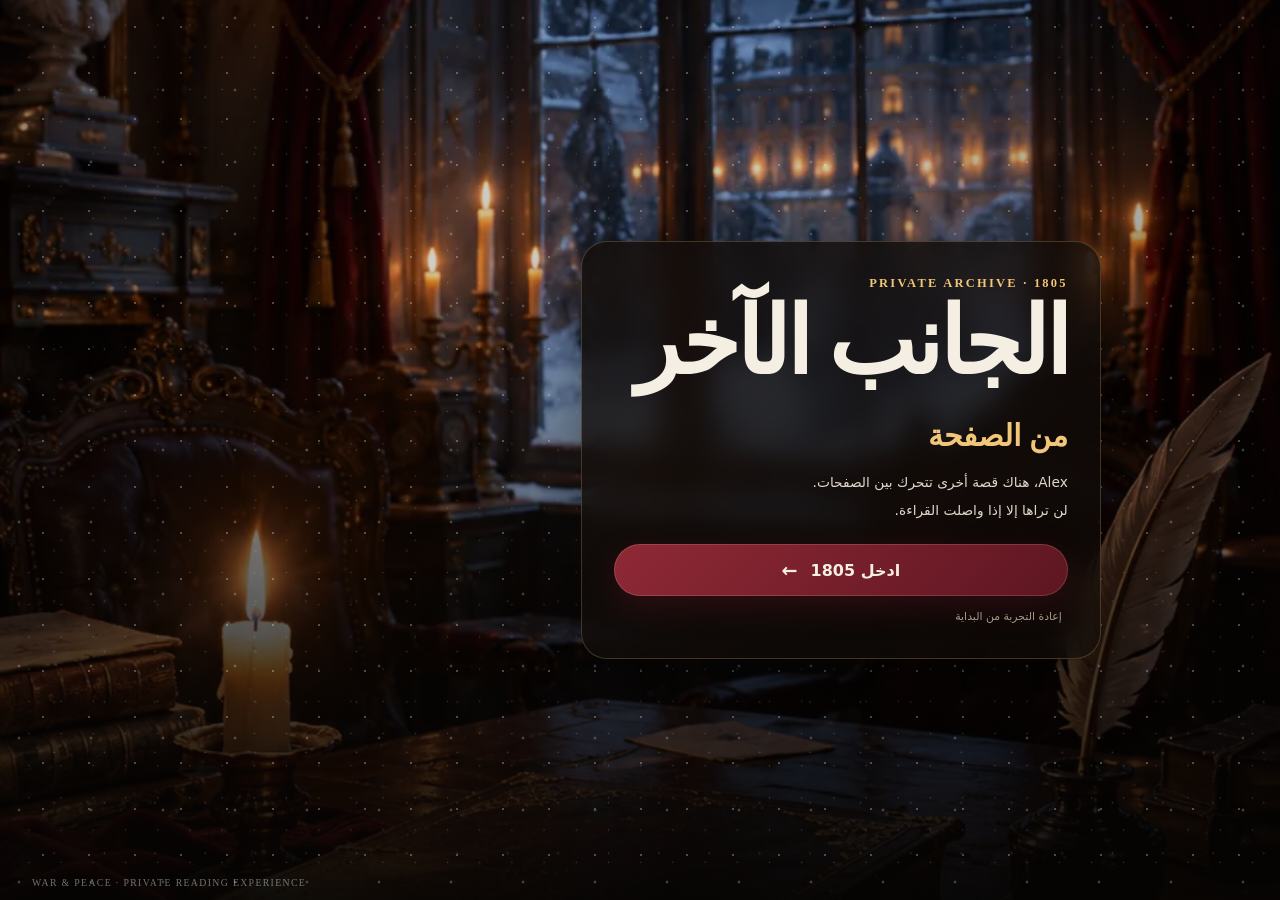
<file: index.html>
<!doctype html>
<html lang="ar" dir="rtl">
<head>
  <meta charset="utf-8" />
  <meta name="viewport" content="width=device-width, initial-scale=1, viewport-fit=cover" />
  <meta name="theme-color" content="#0b0807" />
  <meta name="color-scheme" content="dark" />
  <title>The Other Side of the Page — Alex</title>
  <meta name="description" content="A private interactive reading experience for Alex." />
  <link rel="preload" as="image" href="alex1805-assets/hero.webp" fetchpriority="high" />
  <link rel="stylesheet" href="alex1805.css?v=2" />
</head>
<body>
  <div id="app" class="app-shell">
    <section id="gate" class="gate scene active" aria-label="دخول 1805">
      <img class="scene-bg" src="alex1805-assets/hero.webp" alt="" />
      <div class="vignette"></div>
      <div class="snow" aria-hidden="true"></div>
      <div class="gate-copy glass-card">
        <p class="eyebrow">PRIVATE ARCHIVE · 1805</p>
        <h1>الجانب الآخر<br><span>من الصفحة</span></h1>
        <p class="gate-sub">Alex، هناك قصة أخرى تتحرك بين الصفحات.<br>لن تراها إلا إذا واصلت القراءة.</p>
        <button class="primary-btn" id="enterBtn"><span>ادخل 1805</span><span class="arrow">←</span></button>
        <button class="ghost-link" id="resetFromGate">إعادة التجربة من البداية</button>
      </div>
      <div class="gate-footer">WAR &amp; PEACE · PRIVATE READING EXPERIENCE</div>
    </section>

    <main id="world" class="world" hidden>
      <header class="topbar">
        <button class="icon-btn" id="menuBtn" aria-label="القائمة">☰</button>
        <div class="brand"><span class="brand-mark">A</span><span>THE ARCHIVE</span></div>
        <div class="chapter-chip"><span class="dot"></span><span id="topProgress">1805 · البداية</span></div>
      </header>

      <section class="view active" data-view="home" id="homeView">
        <div class="home-hero">
          <img src="alex1805-assets/alex-desk.webp" class="scene-bg" alt="" />
          <div class="vignette soft"></div>
          <div class="home-content">
            <div class="welcome-row">
              <div>
                <p class="eyebrow">WELCOME BACK</p>
                <h2>مساء الخير، <span>Alex</span>.</h2>
              </div>
              <div class="small-seal" aria-hidden="true">A</div>
            </div>

            <article class="archivist-card glass-card" id="archivistCard">
              <div class="archivist-portrait-wrap">
                <img id="archivistPortrait" src="alex1805-assets/archivist-neutral.webp" alt="أمينة الأرشيف" />
                <div class="portrait-glow"></div>
              </div>
              <div class="archivist-copy">
                <p class="card-kicker">THE ARCHIVIST</p>
                <p id="archivistLine">«الباب الأول مفتوح. لا تقلق… لن أخبرك بشيء لم تقرأه بعد.»</p>
                <button class="text-btn" id="talkBtn">تحدث معها <span>←</span></button>
              </div>
            </article>

            <article class="continue-card glass-card">
              <div class="book-thumb"><img src="alex1805-assets/book.webp" alt="" /></div>
              <div class="continue-copy">
                <div class="row-between"><p class="card-kicker">CURRENT READING</p><span class="status-pill">متاح</span></div>
                <h3>الحرب والسلام</h3>
                <p id="chapterTitle">الفصل الأول · وصيفة الإمبراطورة</p>
                <div class="progress-track"><span id="progressBar"></span></div>
                <div class="row-between progress-meta"><span id="progressText">البداية</span><span id="progressPercent">0%</span></div>
                <button class="primary-btn compact" id="continueBtn">افتح الفصل <span>←</span></button>
              </div>
            </article>

            <div class="quick-grid">
              <button class="quick-card" data-go="letters"><span class="quick-icon">✉</span><span><strong>الرسائل</strong><small id="letterCount">0 رسالة جديدة</small></span></button>
              <button class="quick-card" data-go="threads"><span class="quick-icon">◎</span><span><strong>الخيط الأحمر</strong><small id="threadCount">لا توجد روابط بعد</small></span></button>
            </div>
          </div>
        </div>
      </section>

      <section class="view" data-view="corridor" id="corridorView">
        <div class="full-scene corridor-scene">
          <img src="alex1805-assets/corridor.webp" class="scene-bg" alt="" />
          <div class="vignette"></div>
          <div class="scene-heading">
            <p class="eyebrow">THE CORRIDOR</p>
            <h2>كل باب ينتظر صفحة.</h2>
            <p>لا يمكنك فتح ما لم تصل إليه بعد.</p>
          </div>
          <div class="door-stack" id="doorStack">
            <button class="door-card unlocked" data-chapter="1">
              <span class="door-num">01</span><span class="door-copy"><strong>وصيفة الإمبراطورة</strong><small>الباب مفتوح</small></span><span class="door-state">فتح</span>
            </button>
            <button class="door-card locked" data-chapter="2">
              <span class="door-num">02</span><span class="door-copy"><strong>الغرفة التالية</strong><small>أكمل الفصل الأول</small></span><span class="door-state">⌕</span>
            </button>
            <button class="door-card locked" data-chapter="3">
              <span class="door-num">03</span><span class="door-copy"><strong>خلف الباب</strong><small>ما زال صامتًا</small></span><span class="door-state">⌕</span>
            </button>
          </div>
        </div>
      </section>

      <section class="view" data-view="threads" id="threadsView">
        <div class="full-scene thread-scene">
          <img src="alex1805-assets/red-thread.webp" class="scene-bg" alt="" />
          <div class="vignette soft"></div>
          <div class="scene-heading compact-head">
            <p class="eyebrow">THE RED THREAD</p>
            <h2>من يعرف مَن؟</h2>
            <p id="threadHint">الحائط ما زال صامتًا. أكمل أول فصل لتبدأ الخيوط في الظهور.</p>
          </div>
          <div class="thread-overlay" id="threadOverlay">
            <div class="thread-empty glass-card" id="threadEmpty">
              <img src="alex1805-assets/frame.webp" alt="" />
              <p>أول وجه سيظهر هنا بعد أن تنهي الفصل الأول.</p>
            </div>
            <div class="character-network" id="characterNetwork" hidden>
              <button class="character-node n1" data-name="آنا بافلوفنا"><span>AP</span><small>آنا بافلوفنا</small></button>
              <button class="character-node n2" data-name="الأمير فاسيلي"><span>V</span><small>الأمير فاسيلي</small></button>
              <button class="character-node n3" data-name="بيير"><span>P</span><small>بيير</small></button>
              <svg class="threads-svg" viewBox="0 0 100 100" preserveAspectRatio="none" aria-hidden="true">
                <path d="M24,28 C45,20 55,28 75,36" />
                <path d="M25,30 C40,50 55,65 72,72" />
              </svg>
            </div>
          </div>
        </div>
      </section>

      <section class="view" data-view="letters" id="lettersView">
        <div class="full-scene letters-scene">
          <img src="alex1805-assets/letter-room.webp" class="scene-bg" alt="" />
          <div class="vignette"></div>
          <div class="scene-heading compact-head">
            <p class="eyebrow">LETTERS FROM THE BOOK</p>
            <h2>بعض الرسائل لا تصل إلا بعد القراءة.</h2>
          </div>
          <div class="letters-drawer">
            <button class="letter-item sealed" id="firstLetter">
              <img src="alex1805-assets/envelope.webp" alt="" />
              <div><strong id="letterTitle">رسالة مختومة</strong><small id="letterSubtitle">لم تُفتح بعد</small></div>
              <span>←</span>
            </button>
            <div class="empty-note" id="emptyLetters">أنهِ الفصل الأول، وستجد شيئًا هنا عند عودتك.</div>
          </div>
        </div>
      </section>

      <section class="view" data-view="memory" id="memoryView">
        <div class="full-scene memory-scene">
          <img src="alex1805-assets/memory-room.webp" class="scene-bg" alt="" />
          <div class="vignette soft"></div>
          <div class="scene-heading compact-head">
            <p class="eyebrow">ALEX'S MEMORY ROOM</p>
            <h2>الأشياء التي لا نريد أن تنساها.</h2>
          </div>
          <div class="memory-panel glass-card">
            <div class="memory-stat"><strong id="completedCount">0</strong><span>فصول أُغلقت</span></div>
            <div class="memory-stat"><strong id="memoryLetterCount">0</strong><span>رسائل وصلت</span></div>
            <div class="memory-stat"><strong id="memoryPeopleCount">0</strong><span>وجوه ظهرت</span></div>
            <div class="divider"></div>
            <p class="memory-quote" id="memoryQuote">«كل شيء هنا يبدأ فارغًا… ثم تملؤه أنت.»</p>
          </div>
        </div>
      </section>

      <nav class="bottom-nav" aria-label="التنقل الرئيسي">
        <button class="nav-item active" data-go="home"><span>⌂</span><small>المكتب</small></button>
        <button class="nav-item" data-go="corridor"><span>⌘</span><small>الممر</small></button>
        <button class="nav-item" data-go="threads"><span>◎</span><small>الخيوط</small></button>
        <button class="nav-item" data-go="letters"><span>✉</span><small>الرسائل</small></button>
        <button class="nav-item" data-go="memory"><span>◇</span><small>الذاكرة</small></button>
      </nav>
    </main>

    <div class="modal-backdrop" id="modalBackdrop" hidden>
      <section class="modal" id="readerModal" hidden aria-modal="true" role="dialog">
        <button class="modal-close" data-close>×</button>
        <p class="eyebrow">READING CHECKPOINT · 01</p>
        <h3>وصيفة الإمبراطورة</h3>
        <p class="modal-copy">اقرأ الفصل في نسختك من <strong>الحرب والسلام</strong>. عندما تنتهي، ارجع واضغط الزر. لن أسألك عن عدد الصفحات.</p>
        <div class="checkpoint-note"><span>◌</span><p>لن يفتح الأرشيف أي شيء من المستقبل. كل ما يظهر لك مرتبط فقط بما أنهيته.</p></div>
        <button class="primary-btn" id="finishChapterBtn">أنهيت الفصل الأول</button>
        <button class="secondary-btn" data-close>لسه بقرأ</button>
      </section>

      <section class="modal archivist-modal" id="talkModal" hidden aria-modal="true" role="dialog">
        <button class="modal-close" data-close>×</button>
        <img id="talkPortrait" src="alex1805-assets/archivist-neutral.webp" alt="" />
        <p class="eyebrow">THE ARCHIVIST</p>
        <h3 id="talkHeading">أنا لا أقرأ بدلًا منك.</h3>
        <p class="modal-copy" id="talkCopy">أنا فقط أحفظ الأشياء التي قد تمر بجوارك دون أن تراها. عندما تنهي الفصل، عد إليّ.</p>
        <button class="primary-btn" data-close>فهمت</button>
      </section>

      <section class="modal letter-modal" id="letterModal" hidden aria-modal="true" role="dialog">
        <button class="modal-close" data-close>×</button>
        <img src="alex1805-assets/envelope.webp" class="letter-asset" alt="" />
        <p class="eyebrow">ARCHIVE LETTER · 001</p>
        <h3>إلى Alex، بعد الباب الأول.</h3>
        <p class="letter-body">دخلت إلى صالون آنا بافلوفنا، وبدأت الأسماء في الظهور. لا تحاول حفظ الجميع الآن. راقب فقط من يتكلم براحة… ومن يختار كلماته بحذر.</p>
        <p class="letter-sign">— The Archivist</p>
        <button class="primary-btn" id="keepLetterBtn">احتفظ بالرسالة</button>
      </section>

      <section class="modal unlock-modal" id="unlockModal" hidden aria-modal="true" role="dialog">
        <div class="unlock-key"><img src="alex1805-assets/key.webp" alt="" /></div>
        <p class="eyebrow">ARCHIVE UPDATED</p>
        <h3>شيء ما تحرّك في القصر.</h3>
        <p class="modal-copy">ظهرت أول خيوط على الحائط، ووصلت رسالة إلى مكتبك.</p>
        <button class="primary-btn" id="seeUnlockBtn">اذهب إلى الخيط الأحمر</button>
      </section>
    </div>

    <aside class="side-sheet" id="sideSheet" hidden>
      <div class="sheet-head"><strong>THE ARCHIVE</strong><button class="icon-btn" id="closeMenu">×</button></div>
      <div class="sheet-profile"><div class="small-seal">A</div><div><strong>Alex</strong><small>Reader · 1805</small></div></div>
      <button class="sheet-action" id="resetBtn">إعادة كل التقدم</button>
      <p class="sheet-note">هذه النسخة تحفظ تقدمك على هذا الجهاز فقط.</p>
    </aside>
  </div>

  <script src="alex1805.js?v=2"></script>
</body>
</html>
</file>
<file: alex1805.css>
[hidden]{display:none!important;}
@import url('https://fonts.googleapis.com/css2?family=Cormorant+Garamond:wght@500;600;700&family=Noto+Kufi+Arabic:wght@400;500;600;700&display=swap');

:root{
  --ink:#f4eee3; --muted:#c7b8a8; --gold:#c89a54; --gold2:#f1c679;
  --wine:#671a25; --wine2:#8c2c3a; --deep:#0a0807; --panel:rgba(19,13,10,.72);
  --line:rgba(236,199,136,.22); --shadow:0 22px 70px rgba(0,0,0,.46);
  --safe-bottom:max(18px, env(safe-area-inset-bottom));
}
*{box-sizing:border-box} html,body{margin:0;min-height:100%;background:#060504;color:var(--ink);font-family:'Noto Kufi Arabic',system-ui,sans-serif} body{overflow-x:hidden}
button{font:inherit;color:inherit} button:focus-visible{outline:2px solid var(--gold2);outline-offset:3px}
.app-shell{min-height:100dvh;background:#070504}.scene,.full-scene,.home-hero{position:relative;min-height:100dvh;overflow:hidden}.scene-bg{position:absolute;inset:0;width:100%;height:100%;object-fit:cover;object-position:center;z-index:0}.vignette{position:absolute;inset:0;z-index:1;background:linear-gradient(180deg,rgba(3,4,8,.22) 0%,rgba(6,5,4,.18) 35%,rgba(5,4,3,.72) 82%,rgba(5,4,3,.94) 100%),radial-gradient(circle at 50% 28%,transparent 0 24%,rgba(0,0,0,.43) 100%)}.vignette.soft{background:linear-gradient(180deg,rgba(3,4,8,.16),rgba(4,3,3,.48) 62%,rgba(4,3,3,.92)),radial-gradient(circle at 50% 26%,transparent 0 30%,rgba(0,0,0,.36) 100%)}
.glass-card{background:linear-gradient(145deg,rgba(20,14,11,.86),rgba(14,10,8,.67));border:1px solid var(--line);box-shadow:var(--shadow);backdrop-filter:blur(14px);-webkit-backdrop-filter:blur(14px)}
.eyebrow{margin:0;color:var(--gold2);font-family:'Cormorant Garamond',serif;font-size:.78rem;letter-spacing:.18em;font-weight:700}.gate{display:flex;align-items:flex-end;justify-content:center;padding:0 18px 44px}.gate-copy{position:relative;z-index:4;width:min(100%,520px);padding:27px 22px 22px;border-radius:26px;text-align:center}.gate h1{font-family:'Cormorant Garamond','Noto Kufi Arabic',serif;font-size:clamp(3rem,15vw,5.4rem);line-height:.78;margin:16px 0 18px;font-weight:600;letter-spacing:-.035em}.gate h1 span{font-family:'Noto Kufi Arabic',sans-serif;font-size:.32em;color:var(--gold2);letter-spacing:0}.gate-sub{color:#e1d7ca;font-size:.86rem;line-height:2;margin:0 auto 20px;max-width:390px}.primary-btn,.secondary-btn{border:0;border-radius:999px;min-height:52px;padding:0 20px;cursor:pointer;transition:.25s ease}.primary-btn{width:100%;display:flex;align-items:center;justify-content:center;gap:13px;background:linear-gradient(135deg,#8f2936,#5d1621);box-shadow:0 10px 30px rgba(100,21,34,.36),inset 0 0 0 1px rgba(255,222,173,.16);font-weight:700}.primary-btn:hover{transform:translateY(-1px);filter:brightness(1.08)}.primary-btn .arrow{font-size:1.2rem}.primary-btn.compact{min-height:46px;margin-top:12px}.secondary-btn{width:100%;margin-top:9px;background:rgba(255,255,255,.06);border:1px solid rgba(255,255,255,.1)}.ghost-link{margin-top:13px;background:none;border:0;color:#a99988;font-size:.68rem;cursor:pointer}.gate-footer{position:absolute;z-index:4;bottom:12px;font-family:'Cormorant Garamond',serif;font-size:.61rem;letter-spacing:.14em;color:rgba(255,255,255,.43)}
.snow:before,.snow:after{content:"";position:absolute;z-index:2;inset:-20%;background-image:radial-gradient(#fff 1px,transparent 1.5px),radial-gradient(rgba(255,255,255,.8) 1px,transparent 1.8px);background-size:46px 46px,72px 72px;background-position:0 0,23px 18px;opacity:.28;animation:snowfall 18s linear infinite;pointer-events:none}.snow:after{opacity:.18;transform:scale(.7);animation-duration:28s}@keyframes snowfall{to{transform:translate3d(-40px,160px,0)}}
.world{min-height:100dvh;background:#090706;padding-bottom:calc(77px + var(--safe-bottom))}.topbar{position:fixed;z-index:40;top:0;left:0;right:0;height:64px;padding:env(safe-area-inset-top) 14px 0;display:flex;align-items:center;justify-content:space-between;background:linear-gradient(180deg,rgba(7,5,4,.9),rgba(7,5,4,.38),transparent);pointer-events:none}.topbar>*{pointer-events:auto}.icon-btn{width:38px;height:38px;border-radius:50%;border:1px solid rgba(255,255,255,.12);background:rgba(15,10,8,.56);display:grid;place-items:center;cursor:pointer}.brand{display:flex;align-items:center;gap:8px;font-family:'Cormorant Garamond',serif;font-size:.72rem;letter-spacing:.13em}.brand-mark,.small-seal{display:grid;place-items:center;border:1px solid rgba(222,183,113,.5);background:linear-gradient(135deg,#7f2330,#2f0c12);box-shadow:inset 0 0 0 2px rgba(255,216,155,.08);font-family:'Cormorant Garamond',serif}.brand-mark{width:28px;height:28px;border-radius:50%;font-size:1rem}.chapter-chip{display:flex;gap:7px;align-items:center;padding:7px 10px;border-radius:999px;background:rgba(13,9,7,.62);border:1px solid rgba(255,255,255,.08);font-size:.59rem;color:#d7cab8}.dot{width:6px;height:6px;border-radius:50%;background:#b94d55;box-shadow:0 0 12px #b94d55}
.view{display:none;min-height:calc(100dvh - 0px)}.view.active{display:block;animation:viewIn .42s ease both}@keyframes viewIn{from{opacity:.25;transform:translateY(7px)}to{opacity:1;transform:none}}.home-hero{min-height:calc(100dvh - 0px)}.home-content{position:relative;z-index:3;padding:92px 16px 32px;max-width:720px;margin:auto}.welcome-row{display:flex;align-items:flex-end;justify-content:space-between;margin-bottom:18px}.welcome-row h2{margin:4px 0 0;font-size:1.36rem;font-weight:500}.welcome-row h2 span{color:var(--gold2)}.small-seal{width:48px;height:48px;border-radius:50%;font-size:1.6rem}.archivist-card{display:grid;grid-template-columns:102px 1fr;min-height:138px;border-radius:22px;overflow:hidden}.archivist-portrait-wrap{position:relative;overflow:hidden}.archivist-portrait-wrap img{width:100%;height:100%;object-fit:cover;object-position:50% 18%;filter:saturate(.9)}.portrait-glow{position:absolute;inset:0;box-shadow:inset -15px 0 25px rgba(12,8,6,.65)}.archivist-copy{padding:15px 15px 13px}.card-kicker{margin:0;color:var(--gold2);font-family:'Cormorant Garamond',serif;font-size:.67rem;letter-spacing:.15em;font-weight:700}.archivist-copy>p:nth-child(2){font-size:.76rem;line-height:1.9;color:#ece2d5;margin:8px 0}.text-btn{padding:0;background:none;border:0;color:#d6af70;font-size:.7rem;cursor:pointer}.continue-card{margin-top:13px;border-radius:22px;padding:14px;display:grid;grid-template-columns:80px 1fr;gap:12px}.book-thumb{display:flex;align-items:center;justify-content:center;border-radius:15px;background:radial-gradient(circle,#4b2916,#140d09 65%);overflow:hidden}.book-thumb img{width:135%;filter:drop-shadow(0 8px 12px #000)}.continue-copy h3{font-size:1rem;margin:6px 0 2px}.continue-copy>p{margin:0;color:#c8b9a8;font-size:.66rem}.row-between{display:flex;align-items:center;justify-content:space-between}.status-pill{font-size:.56rem;color:#d6bd8e;background:rgba(198,151,82,.1);border:1px solid rgba(212,172,111,.17);padding:4px 7px;border-radius:999px}.progress-track{height:4px;margin-top:13px;background:rgba(255,255,255,.08);border-radius:99px;overflow:hidden}.progress-track span{display:block;width:0%;height:100%;background:linear-gradient(90deg,#8c2634,#d4a35f);transition:width .6s ease}.progress-meta{font-size:.56rem;color:#a99b8d;margin-top:5px}.quick-grid{display:grid;grid-template-columns:1fr 1fr;gap:10px;margin-top:12px}.quick-card{text-align:right;display:flex;align-items:center;gap:10px;padding:12px;border-radius:18px;border:1px solid rgba(238,202,144,.13);background:rgba(16,11,9,.69);box-shadow:0 12px 30px rgba(0,0,0,.2);cursor:pointer}.quick-icon{width:35px;height:35px;border-radius:12px;background:rgba(145,42,54,.17);border:1px solid rgba(177,69,78,.23);display:grid;place-items:center;color:#e3b977}.quick-card strong,.quick-card small{display:block}.quick-card strong{font-size:.68rem}.quick-card small{font-size:.5rem;color:#a9998b;margin-top:3px}
.full-scene{padding-bottom:32px}.scene-heading{position:relative;z-index:3;padding:110px 19px 0;max-width:700px;margin:auto}.scene-heading h2{font-size:1.45rem;margin:8px 0 4px}.scene-heading>p:last-child{color:#cdbfae;font-size:.7rem;line-height:1.8;margin:0}.compact-head{padding-top:90px}.door-stack{position:relative;z-index:4;max-width:580px;margin:43vh auto 0;padding:0 16px;display:grid;gap:9px}.door-card{min-height:68px;border-radius:17px;border:1px solid rgba(255,255,255,.1);background:rgba(13,9,7,.78);backdrop-filter:blur(8px);display:grid;grid-template-columns:38px 1fr auto;align-items:center;gap:9px;text-align:right;padding:10px 12px;cursor:pointer}.door-card.unlocked{border-color:rgba(212,167,100,.36);box-shadow:0 10px 30px rgba(0,0,0,.25)}.door-card.locked{opacity:.58}.door-num{font-family:'Cormorant Garamond',serif;font-size:1.25rem;color:#d7b271}.door-copy strong,.door-copy small{display:block}.door-copy strong{font-size:.72rem}.door-copy small{font-size:.52rem;color:#a99a89;margin-top:4px}.door-state{font-size:.6rem;color:#d6b77f;padding:5px 8px;border:1px solid rgba(216,184,125,.16);border-radius:999px}.thread-overlay{position:relative;z-index:4;min-height:62vh;margin-top:12px}.thread-empty{position:absolute;left:50%;top:38%;transform:translate(-50%,-50%);width:min(68vw,280px);padding:12px;border-radius:22px;text-align:center}.thread-empty img{width:65%;max-height:210px;object-fit:contain;filter:drop-shadow(0 12px 20px #000)}.thread-empty p{font-size:.63rem;line-height:1.8;color:#c9baa8}.character-network{position:absolute;inset:0;min-height:60vh}.character-node{position:absolute;width:88px;background:none;border:0;color:#efe5d8;text-align:center;z-index:3;cursor:pointer}.character-node span{width:62px;height:76px;margin:auto;border-radius:50%;display:grid;place-items:center;border:2px solid #a9773c;background:radial-gradient(circle at 40% 30%,#553228,#160f0c 70%);box-shadow:0 8px 25px rgba(0,0,0,.48),0 0 0 5px rgba(161,111,54,.08);font-family:'Cormorant Garamond',serif;font-size:1.2rem}.character-node small{display:block;margin-top:6px;font-size:.5rem;text-shadow:0 2px 8px #000}.n1{left:13%;top:19%}.n2{right:10%;top:28%}.n3{left:43%;top:60%}.threads-svg{position:absolute;inset:9% 4% 8%;width:92%;height:82%;z-index:1;overflow:visible}.threads-svg path{fill:none;stroke:#8e2634;stroke-width:.7;filter:drop-shadow(0 0 2px #5f1320)}.letters-drawer{position:relative;z-index:4;margin:44vh 16px 0;max-width:560px}.letter-item{width:100%;border-radius:20px;border:1px solid rgba(231,193,132,.22);background:rgba(14,9,7,.82);backdrop-filter:blur(12px);padding:11px;display:grid;grid-template-columns:74px 1fr auto;align-items:center;text-align:right;gap:8px;cursor:pointer}.letter-item img{width:74px;height:52px;object-fit:contain}.letter-item strong,.letter-item small{display:block}.letter-item strong{font-size:.72rem}.letter-item small{font-size:.53rem;color:#aa9987;margin-top:5px}.letter-item.sealed{opacity:.5}.empty-note{text-align:center;color:#ae9d8b;font-size:.58rem;padding:14px 0}.memory-panel{position:relative;z-index:4;margin:45vh 16px 0;border-radius:23px;padding:18px;display:grid;grid-template-columns:repeat(3,1fr);gap:10px;text-align:center;max-width:560px}.memory-stat strong,.memory-stat span{display:block}.memory-stat strong{font-family:'Cormorant Garamond',serif;font-size:2rem;color:#edc27d}.memory-stat span{font-size:.5rem;color:#b6a591}.divider{grid-column:1/-1;height:1px;background:rgba(255,255,255,.08);margin:4px 0}.memory-quote{grid-column:1/-1;font-size:.66rem;line-height:1.9;color:#ded1c1;margin:4px 0}
.bottom-nav{position:fixed;z-index:45;bottom:0;left:0;right:0;height:calc(68px + var(--safe-bottom));padding:8px 8px var(--safe-bottom);display:grid;grid-template-columns:repeat(5,1fr);background:linear-gradient(180deg,rgba(10,7,6,.76),rgba(8,5,4,.97) 25%);border-top:1px solid rgba(255,255,255,.07);backdrop-filter:blur(14px)}.nav-item{border:0;background:none;display:flex;flex-direction:column;align-items:center;justify-content:center;gap:2px;color:#82776c;cursor:pointer}.nav-item span{font-size:1.02rem}.nav-item small{font-size:.47rem}.nav-item.active{color:#e5bc78}.nav-item.active span{filter:drop-shadow(0 0 9px rgba(218,174,103,.36))}
.modal-backdrop{position:fixed;z-index:100;inset:0;background:rgba(2,2,2,.76);backdrop-filter:blur(8px);display:flex;align-items:flex-end;justify-content:center;padding:16px}.modal{position:relative;width:min(100%,520px);max-height:90dvh;overflow:auto;border-radius:28px 28px 21px 21px;padding:28px 20px 20px;background:linear-gradient(160deg,#1c1310,#0d0907 76%);border:1px solid rgba(225,183,114,.2);box-shadow:0 -12px 70px #000}.modal-close{position:absolute;top:12px;left:12px;width:36px;height:36px;border-radius:50%;border:1px solid rgba(255,255,255,.1);background:rgba(255,255,255,.04);font-size:1.3rem;cursor:pointer}.modal h3{font-size:1.35rem;margin:10px 0}.modal-copy{font-size:.75rem;line-height:2;color:#d6c8b8}.checkpoint-note{display:flex;gap:10px;padding:12px;border-radius:16px;background:rgba(195,145,74,.08);border:1px solid rgba(206,159,92,.12);margin:15px 0}.checkpoint-note span{color:#e4b96f}.checkpoint-note p{font-size:.59rem;line-height:1.8;margin:0;color:#c8b7a2}.archivist-modal{padding-top:0;overflow:hidden}.archivist-modal>img{display:block;width:calc(100% + 40px);height:280px;margin:0 -20px 20px;object-fit:cover;object-position:center 18%;mask-image:linear-gradient(#000 67%,transparent 100%)}.letter-modal{text-align:center}.letter-asset{width:190px;max-width:72%;filter:drop-shadow(0 18px 26px #000);margin-top:-6px}.letter-body{font-family:'Noto Kufi Arabic',sans-serif;font-size:.72rem;line-height:2.15;text-align:right;color:#decfbd;padding:8px 6px;border-right:2px solid rgba(196,145,79,.3)}.letter-sign{font-family:'Cormorant Garamond',serif;color:#e5b86f;text-align:left}.unlock-modal{text-align:center}.unlock-key{height:140px;display:grid;place-items:center}.unlock-key img{max-width:250px;width:75%;filter:drop-shadow(0 14px 20px #000);animation:keyFloat 2.6s ease-in-out infinite}@keyframes keyFloat{50%{transform:translateY(-7px) rotate(-2deg)}}
.side-sheet{position:fixed;z-index:120;top:0;right:0;bottom:0;width:min(84vw,330px);background:#110c09;border-left:1px solid rgba(255,255,255,.08);box-shadow:-25px 0 70px rgba(0,0,0,.6);padding:calc(16px + env(safe-area-inset-top)) 17px 20px;animation:sheetIn .25s ease both}@keyframes sheetIn{from{transform:translateX(100%)}to{transform:none}}.sheet-head{display:flex;align-items:center;justify-content:space-between;font-family:'Cormorant Garamond',serif;letter-spacing:.12em}.sheet-profile{margin-top:26px;display:flex;align-items:center;gap:11px;padding:15px;border-radius:17px;background:rgba(255,255,255,.035);border:1px solid rgba(255,255,255,.06)}.sheet-profile strong,.sheet-profile small{display:block}.sheet-profile small{font-family:'Cormorant Garamond',serif;color:#9e8f81;margin-top:2px}.sheet-action{margin-top:18px;width:100%;text-align:right;padding:13px;border-radius:14px;border:1px solid rgba(184,73,77,.17);background:rgba(109,27,36,.12);color:#d69a9c;cursor:pointer}.sheet-note{font-size:.55rem;line-height:1.8;color:#776d65}
@media (min-width:760px){.gate{align-items:center;justify-content:flex-start;padding:80px 7vw}.gate .scene-bg{object-position:center 55%}.gate-copy{margin-right:min(7vw,90px);text-align:right;padding:34px 32px}.gate h1{font-size:5.8rem}.gate-sub{margin-right:0}.gate-footer{left:32px;right:auto}.home-content{padding-top:110px}.archivist-card{grid-template-columns:150px 1fr}.continue-card{grid-template-columns:120px 1fr}.quick-grid{max-width:520px}.door-stack{margin-top:48vh}.scene-heading{padding-top:120px}.letters-drawer,.memory-panel{margin-right:auto;margin-left:auto}.bottom-nav{left:50%;right:auto;transform:translateX(-50%);width:min(620px,100%);border:1px solid rgba(255,255,255,.08);border-bottom:0;border-radius:24px 24px 0 0}.modal-backdrop{align-items:center}.modal{border-radius:28px}.character-network{max-width:680px;left:50%;transform:translateX(-50%);width:100%}}
@media (min-width:1100px){.world .scene-bg{object-position:center 45%}.home-content{max-width:840px}.continue-card{max-width:650px}.quick-grid{max-width:650px}.full-scene .scene-bg{filter:saturate(.92)}.door-stack{max-width:680px;grid-template-columns:1fr 1fr 1fr;margin-top:51vh}.door-card{min-height:84px}.memory-panel{margin-top:50vh}}
@media (prefers-reduced-motion:reduce){*,*:before,*:after{animation:none!important;transition:none!important;scroll-behavior:auto!important}}
</file>
